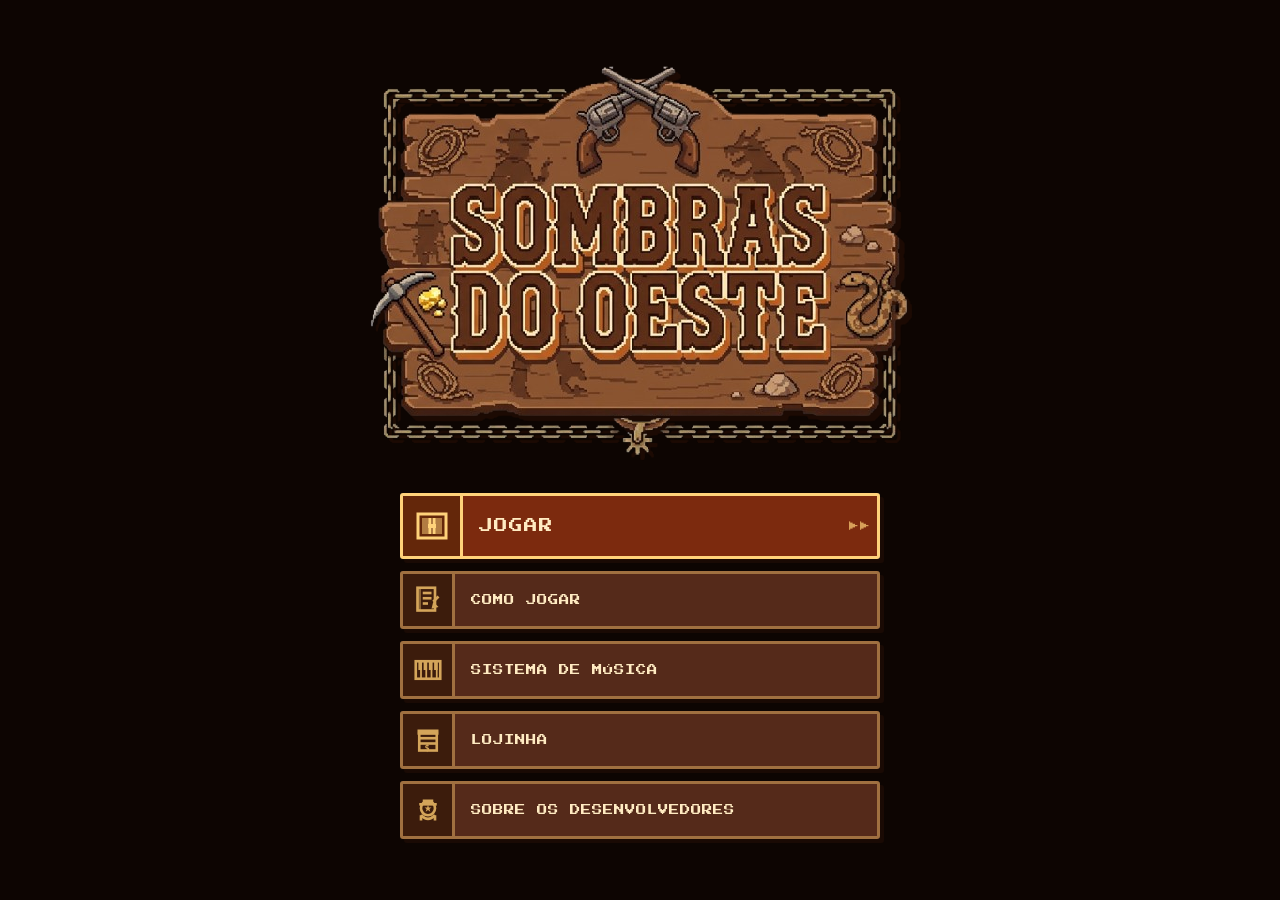
<file: index.html>
<!DOCTYPE html>
<html lang="pt-BR">
<head>
    <meta charset="UTF-8">
    <meta name="viewport" content="width=device-width, initial-scale=1.0">
    <link rel="stylesheet" href="./css/index.css">
    <title>Página Inicial</title>
</head>
<body>
    <div class="video-background">
        <video autoplay loop muted playsinline id="bg-video">
            <source src="./video/tela_inicial.mp4" type="video/mp4">
            Seu navegador não suporta vídeos em HTML5.
        </video>
        <div class="overlay"></div>
    </div>

    <main class="menu-container">
        <img src="./img/logo.png" alt="Sombras do Oeste" class="game-logo">

        <div class="button-group" id="main-menu-buttons">

            <!-- JOGAR (Abre o Modal) -->
            <button id="btnIniciarFluxo" class="btn-western btn-play">
                <span class="btn-icon">
                    <svg viewBox="0 0 16 16" xmlns="http://www.w3.org/2000/svg">
                        <!-- Porta de saloon / portão estilo faroeste -->
                        <rect x="1" y="2" width="14" height="12" fill="none" stroke="currentColor" stroke-width="1.5"/>
                        <rect x="3" y="4" width="4" height="8" fill="currentColor" opacity="0.5"/>
                        <rect x="9" y="4" width="4" height="8" fill="currentColor" opacity="0.5"/>
                        <line x1="7" y1="4" x2="7" y2="12" stroke="currentColor" stroke-width="1.5"/>
                        <line x1="9" y1="4" x2="9" y2="12" stroke="currentColor" stroke-width="1.5"/>
                        <rect x="6" y="7" width="4" height="2" fill="currentColor"/>
                    </svg>
                </span>
                <span class="btn-label">Jogar</span>
                <span class="btn-arrows-right">▶▶</span>
            </button>

            <!-- COMO JOGAR -->
            <a href="./html/sobreJogo.html" class="btn-western btn_como_jogar">
                <span class="btn-icon">
                    <svg viewBox="0 0 16 16" xmlns="http://www.w3.org/2000/svg">
                        <!-- Livro / pergaminho -->
                        <rect x="2" y="1" width="10" height="13" fill="none" stroke="currentColor" stroke-width="1.5"/>
                        <rect x="2" y="1" width="2" height="13" fill="currentColor" opacity="0.5"/>
                        <line x1="5" y1="4" x2="10" y2="4" stroke="currentColor" stroke-width="1.5"/>
                        <line x1="5" y1="7" x2="10" y2="7" stroke="currentColor" stroke-width="1.5"/>
                        <line x1="5" y1="10" x2="8"  y2="10" stroke="currentColor" stroke-width="1.5"/>
                        <!-- lápis/pena no canto -->
                        <line x1="11" y1="9" x2="14" y2="6" stroke="currentColor" stroke-width="1.5"/>
                        <polygon points="11,9 10,13 14,12" fill="currentColor"/>
                    </svg>
                </span>
                <span class="btn-label">Como Jogar</span>
            </a>

            <!-- SISTEMA DE MÚSICA -->
            <a href="./html/musica.html" class="btn-western" id="btn_musica">
                <span class="btn-icon">
                    <svg viewBox="0 0 16 16" xmlns="http://www.w3.org/2000/svg">
                        <!-- Piano / acordeom pixel -->
                        <rect x="1" y="3" width="14" height="10" fill="none" stroke="currentColor" stroke-width="1.5"/>
                        <!-- teclas brancas -->
                        <line x1="4"  y1="3" x2="4"  y2="13" stroke="currentColor" stroke-width="1"/>
                        <line x1="7"  y1="3" x2="7"  y2="13" stroke="currentColor" stroke-width="1"/>
                        <line x1="10" y1="3" x2="10" y2="13" stroke="currentColor" stroke-width="1"/>
                        <line x1="13" y1="3" x2="13" y2="13" stroke="currentColor" stroke-width="1"/>
                        <!-- teclas pretas -->
                        <rect x="2.5" y="3" width="2" height="5" fill="currentColor"/>
                        <rect x="5.5" y="3" width="2" height="5" fill="currentColor"/>
                        <rect x="8.5" y="3" width="2" height="5" fill="currentColor"/>
                        <rect x="11.5" y="3" width="2" height="5" fill="currentColor"/>
                    </svg>
                </span>
                <span class="btn-label">Sistema de Música</span>
            </a>

            <!-- LOJINHA -->
            <a href="./html/loja.html" class="btn-western btn-loja">
                <span class="btn-icon">
                    <svg viewBox="0 0 16 16" xmlns="http://www.w3.org/2000/svg">
                        <!-- Caixote / barril de loja -->
                        <rect x="3" y="4" width="10" height="10" fill="none" stroke="currentColor" stroke-width="1.5"/>
                        <line x1="3" y1="7" x2="13" y2="7" stroke="currentColor" stroke-width="1.5"/>
                        <line x1="3" y1="10" x2="13" y2="10" stroke="currentColor" stroke-width="1.5"/>
                        <!-- tampa -->
                        <rect x="2" y="2" width="12" height="3" fill="currentColor"/>
                        <!-- símbolo $ -->
                        <text x="8" y="14" text-anchor="middle" font-size="5" font-family="monospace" fill="currentColor" font-weight="bold">$</text>
                    </svg>
                </span>
                <span class="btn-label">Lojinha</span>
            </a>

            <!-- SOBRE OS DESENVOLVEDORES -->
            <a href="./html/desenvolvedor.html" class="btn-western btn-desenvolvedor">
                <span class="btn-icon">
                    <svg viewBox="0 0 16 16" xmlns="http://www.w3.org/2000/svg">
                        <!-- Xerife / chapéu de cowboy -->
                        <ellipse cx="8" cy="7" rx="4" ry="4" fill="none" stroke="currentColor" stroke-width="1.5"/>
                        <!-- chapéu -->
                        <rect x="5" y="2" width="6" height="3" fill="currentColor"/>
                        <rect x="3" y="4" width="10" height="1.5" fill="currentColor"/>
                        <!-- estrela de xerife -->
                        <polygon points="8,5 8.5,6.5 10,6.5 8.8,7.4 9.3,9 8,8 6.7,9 7.2,7.4 6,6.5 7.5,6.5" fill="currentColor"/>
                        <!-- base -->
                        <path d="M4 11 Q8 15 12 11" fill="none" stroke="currentColor" stroke-width="1.5"/>
                        <line x1="4" y1="11" x2="4" y2="14" stroke="currentColor" stroke-width="1.5"/>
                        <line x1="12" y1="11" x2="12" y2="14" stroke="currentColor" stroke-width="1.5"/>
                    </svg>
                </span>
                <span class="btn-label">Sobre os Desenvolvedores</span>
            </a>
        </div>

        <!-- MODAL MODO DE JOGO -->
        <div id="modalModo" class="modal-western">
            <div class="modal-content">
                <div id="etapaEscolha">
                    <h2 class="modal-title">Selecione o Modo</h2>
                    <div class="button-group">
                        <button id="btnOpcao1" class="btn-western">
                            <span class="btn-label" style="text-align: center;">1 Jogador</span>
                        </button>
                        <button id="btnOpcao2" class="btn-western">
                            <span class="btn-label" style="text-align: center;">2 Jogadores</span>
                        </button>
                        <button id="btnFecharModal" class="btn-western btn-back">
                            <span class="btn-label" style="text-align: center;">Voltar ao Menu</span>
                        </button>
                    </div>
                </div>

                <div id="etapaConfirmacao" style="display: none;">
                    <h2 class="modal-title" id="textoConfirmacao">Confirmar?</h2>
                    <div class="button-group">
                        <button id="btnConfirmarSim" class="btn-western btn-play">
                            <span class="btn-label" style="text-align: center;">Confirmar</span>
                        </button>
                        <button id="btnConfirmarVoltar" class="btn-western btn-back">
                            <span class="btn-label" style="text-align: center;">Voltar</span>
                        </button>
                    </div>
                </div>
            </div>
        </div>
    </main>

    <script>
        const modalModo = document.getElementById("modalModo");
        const etapaEscolha = document.getElementById("etapaEscolha");
        const etapaConfirmacao = document.getElementById("etapaConfirmacao");
        const textoConfirmacao = document.getElementById("textoConfirmacao");

        let modoSelecionado = "";

        // Abrir Modal ao clicar em Jogar
        document.getElementById("btnIniciarFluxo").addEventListener("click", () => {
            modalModo.classList.add("active");
            irParaEtapaEscolha();
        });

        // Fechar Modal (Voltar ao menu)
        document.getElementById("btnFecharModal").addEventListener("click", () => {
            modalModo.classList.remove("active");
        });

        // Seleção de 1 Jogador
        document.getElementById("btnOpcao1").addEventListener("click", () => {
            modoSelecionado = "1";
            mostrarConfirmacao("Iniciar com 1 Jogador?");
        });

        // Seleção de 2 Jogadores
        document.getElementById("btnOpcao2").addEventListener("click", () => {
            modoSelecionado = "2";
            mostrarConfirmacao("Iniciar com 2 Jogadores?");
        });

        // Voltar da confirmação para a escolha de jogadores
        document.getElementById("btnConfirmarVoltar").addEventListener("click", irParaEtapaEscolha);

        // Confirmar e iniciar o jogo
        document.getElementById("btnConfirmarSim").addEventListener("click", () => {
            localStorage.setItem("modoJogo", modoSelecionado);
            window.location.href = "./html/intro.html"; // Redireciona para a introdução do jogo
        });

        function mostrarConfirmacao(mensagem) {
            etapaEscolha.style.display = "none";
            etapaConfirmacao.style.display = "block";
            textoConfirmacao.textContent = mensagem;
        }

        function irParaEtapaEscolha() {
            etapaConfirmacao.style.display = "none";
            etapaEscolha.style.display = "block";
        }
    </script>
</body>
</html>
</file>
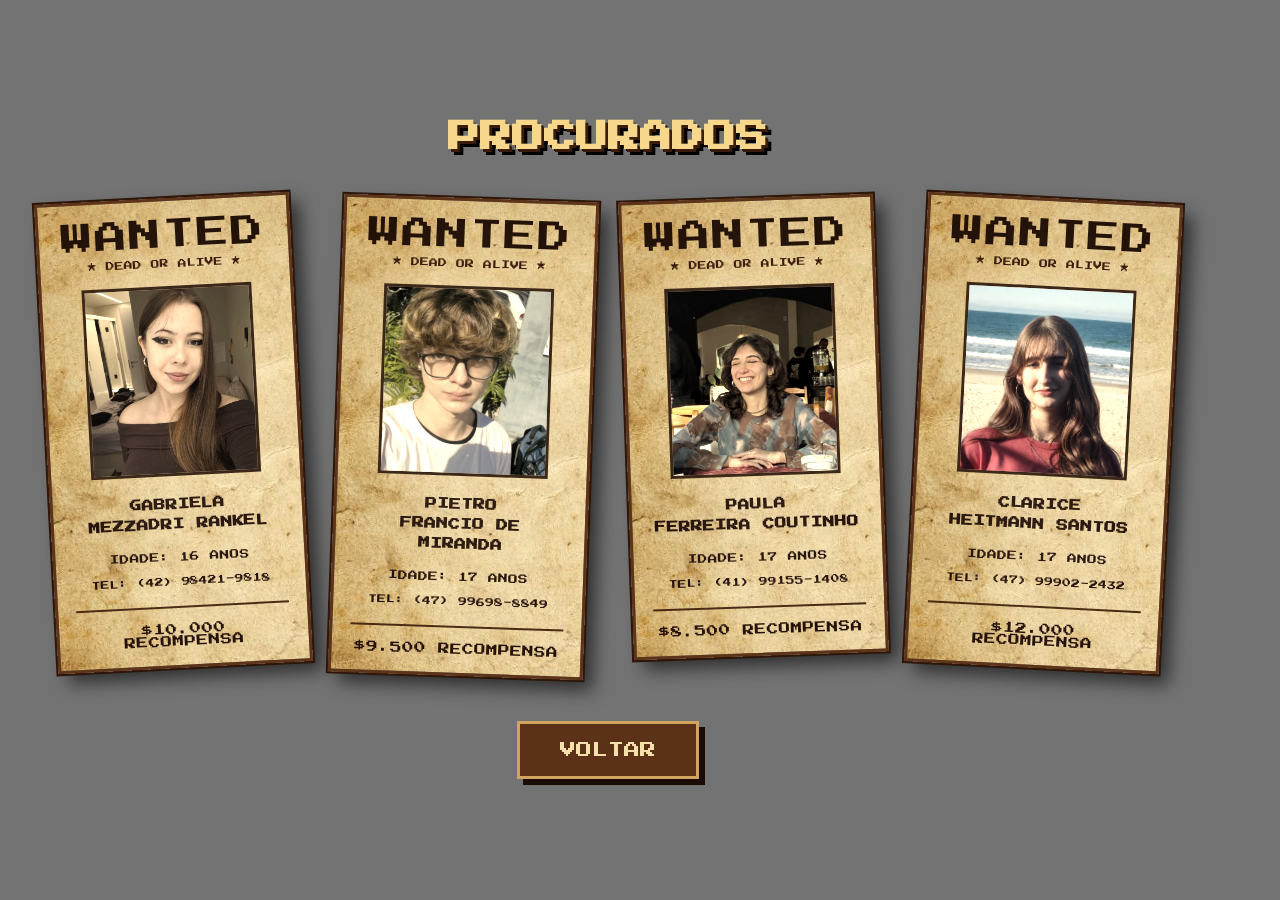
<file: html/desenvolvedor.html>
<!DOCTYPE html>
<html lang="pt-BR">

<head>
    <meta charset="UTF-8">
    <meta name="viewport" content="width=device-width, initial-scale=1.0">
    <title>Desenvolvedores</title>

    <link rel="stylesheet" href="../css/desenvolvedor.css">
</head>

<body>

    <!-- Vídeo de fundo -->
    <div class="video-background">
        <video autoplay muted loop playsinline id="bg-video">
            <source src="../video/tela_inicial.mp4" type="video/mp4">
        </video>
        <div class="overlay"></div>
    </div>

    <main class="container">

        <h1>PROCURADOS</h1>
        <div class="devs">
            <!-- GABRIELA -->
            <div class="dev-card">
                <div class="wanted">
                    WANTED
                </div>
                <div class="alive">
                    ★ DEAD OR ALIVE ★
                </div>
                <img src="../img/gabriela.jpg" alt="Gabriela">
                <h2>GABRIELA<br>MEZZADRI RANKEL</h2>
                <p>IDADE: 16 ANOS</p>
                <span>TEL: (42) 98421-9818</span>
                <div class="reward">
                    $10.000 RECOMPENSA
                </div>

            </div>

            <!-- PIETRO -->
            <div class="dev-card">
                <div class="wanted">
                    WANTED
                </div>
                <div class="alive">
                    ★ DEAD OR ALIVE ★
                </div>
                <img src="../img/pietro.jpeg" alt="Pietro">
                <h2>PIETRO<br>FRANCIO DE MIRANDA</h2>
                <p>IDADE: 17 ANOS</p>
                <span>TEL: (47) 99698-8849</span>
                <div class="reward">
                    $9.500 RECOMPENSA
                </div>
            </div>

            <!-- PAULA -->
            <div class="dev-card">

                <div class="wanted">
                    WANTED
                </div>

                <div class="alive">
                    ★ DEAD OR ALIVE ★
                </div>
                <img src="../img/paula.jpeg" alt="Paula">
                <h2>PAULA<br>FERREIRA COUTINHO</h2>
                <p>IDADE: 17 ANOS</p>
                <span>TEL: (41) 99155-1408</span>
                <div class="reward">
                    $8.500 RECOMPENSA
                </div>

            </div>
            <!-- CLARICE -->
            <div class="dev-card">
                <div class="wanted">
                    WANTED
                </div>
                <div class="alive">
                    ★ DEAD OR ALIVE ★
                </div>
                <img src="../img/clarice.jpeg" alt="Clarice">
                <h2>CLARICE<br>HEITMANN SANTOS</h2>
                <p>IDADE: 17 ANOS</p>
                <span>TEL: (47) 99902-2432</span>
                <div class="reward">
                    $12.000 RECOMPENSA
                </div>

            </div>

        </div>
        <a href="../index.html" class="voltar">
            VOLTAR
        </a>
    </main>
</body>
</html>
</file>
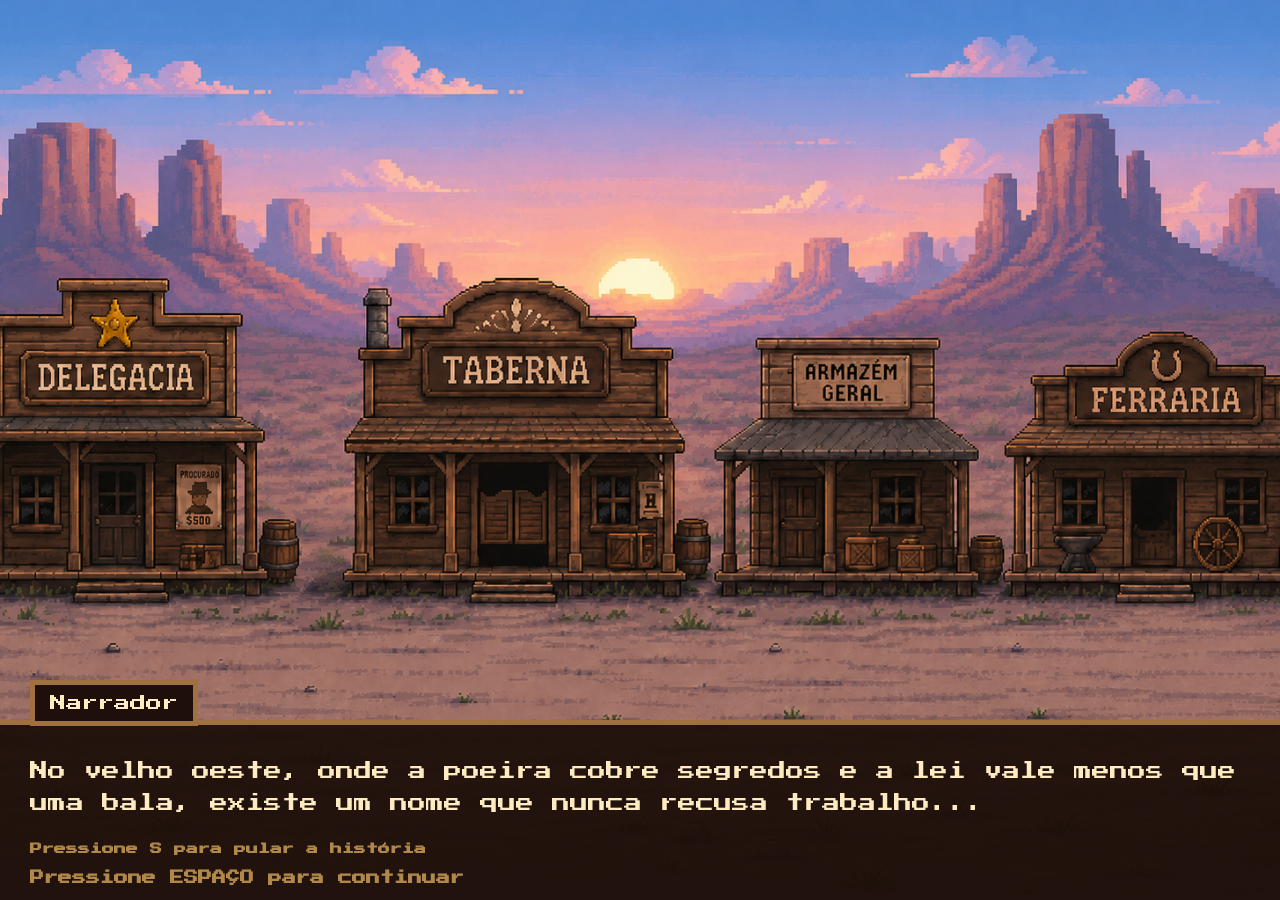
<file: html/intro.html>
<!DOCTYPE html>
<html lang="pt-BR">

<head>
    <meta charset="UTF-8">
    <meta name="viewport" content="width=device-width, initial-scale=1.0">
    <link rel="stylesheet" href="../css/intro.css">
    <script src="../js/intro.js" defer></script>
    <title>Introdução</title>
</head>

<body>
    <audio id="musicaIntro" autoplay loop>
        <source src="../music/intro.mp3" type="audio/mp3">
    </audio>
    <div id="cenario">
<img id="personagem">
        <div id="dialogo">
            <div id="nome-personagem"></div>
            <p id="texto"></p>
            <span class="continuar">
                Pressione ESPAÇO para continuar
            </span>
            <span class="pular">
                Pressione S para pular a história
            </span>
        </div>
    </div>
    <div id="fade"></div>
</body>
</html>
</file>
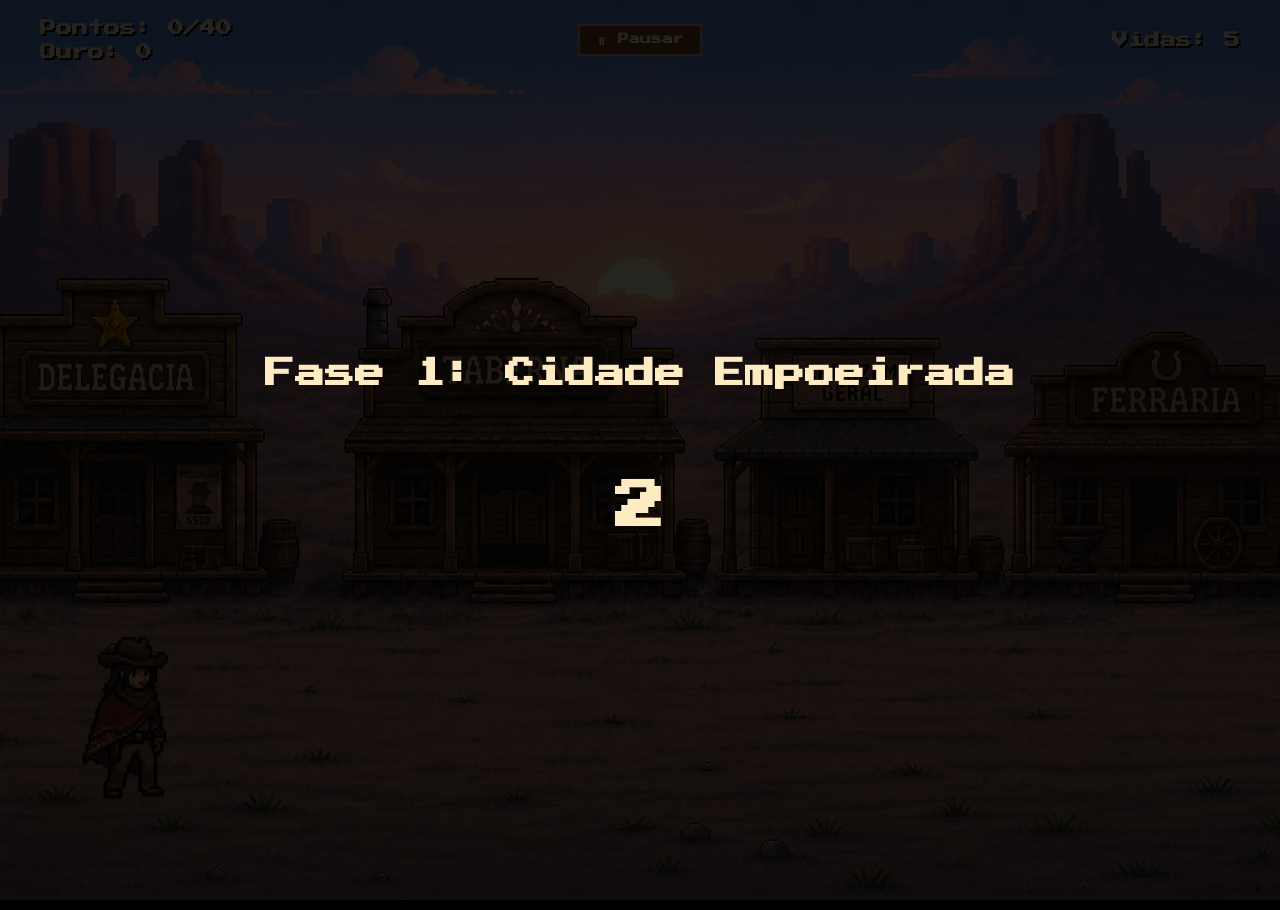
<file: html/jogo.html>
<!DOCTYPE html>
<html lang="pt-BR">

<head>
    <meta charset="UTF-8">
    <meta name="viewport" content="width=device-width, initial-scale=1.0">
    <link rel="stylesheet" href="../css/jogo.css">
    <script src="../js/jogo.js" defer></script>
    <title>Página do jogo</title>
    <link href="https://fonts.googleapis.com/css2?family=Press+Start+2P&display=swap" rel="stylesheet">
</head>

<body>
    <audio id="musicaJogo" loop></audio>

    <div class="game-container">
        <div id="hud">
            <div class="coluna-central">
                <span id="hudPontos">Pontos: 0</span>
                <span id="ouro">Ouro: 0</span>
            </div>
            <button id="btnPause">⏸ Pausar</button>
            <span id="vidas">Vidas: 5 <span class="coracao-vida"></span></span>
        </div>

        <div id="cenario">
            <!-- Jogador 1 (O container que se move + a imagem de gameplay de pixel art) -->
            <div id="protagonistaHTML" style="position: absolute; bottom: 0px; left: 50px; z-index: 10;">
                <!-- Usamos a versão PARADA em pixel art, não a "Normal" que é o busto de diálogo -->
                <img id="protagonista" src="../img/morganaParada.png" alt="Protagonista 1"
                    style="width: 100px; height: auto;">
            </div>

            <!-- Jogador 2 -->
            <div id="protagonista2HTML" class="oculto"
                style="position: absolute; bottom: 0px; left: 220px; z-index: 10;">
                <img id="protagonista2" src="../img/morganaParada.png" alt="Protagonista 2"
                    style="width: 100px; height: auto;">
            </div>
        </div>

        <!-- TELA DE FIM DE JOGO -->
        <div id="tela-fim-jogo" class="oculto">
            <div class="conteudo-fim">
                <!-- Substitua 'caminho/para/sua/imagem_fim.png' pelo caminho real da sua imagem escrito FIM -->
                <img src="../img/fim.png" id="imagem-fim" alt="FIM">

                <div class="botoes-fim">
                    <button id="btn-reiniciar" onclick="reiniciarPartida()">REINICIAR</button>
                    <button id="btn-menu" onclick="voltarAoMenu()">MENU PRINCIPAL</button>
                </div>
            </div>
        </div>

        <div id="texto"></div>
        <div id="fade"></div>
    </div>

    <!-- Menu de Game Over -->
    <div id="gameOverMenu" class="oculto">
        <div class="painelGameOver">
            <h1>GAME OVER</h1>

            <p class="textoGameOver">
                O espírito da Morgana ainda resiste...
                <br><br>
                Deseja continuar a aventura?
            </p>

            <button id="recusar">
                Reiniciar Jornada
            </button>
        </div>
    </div>

    <!-- Tela de Pause -->
    <div id="pauseTela" class="oculto">
        <div id="painelPause">
            <h1>Jogo Pausado</h1><br><br><br>
            <a href="./loja.html" id="btn">Loja</a><br><br>
            <a href="../index.html" id="btn">Página Principal</a><br><br>
        </div>
    </div>
</body>

</html>
</file>
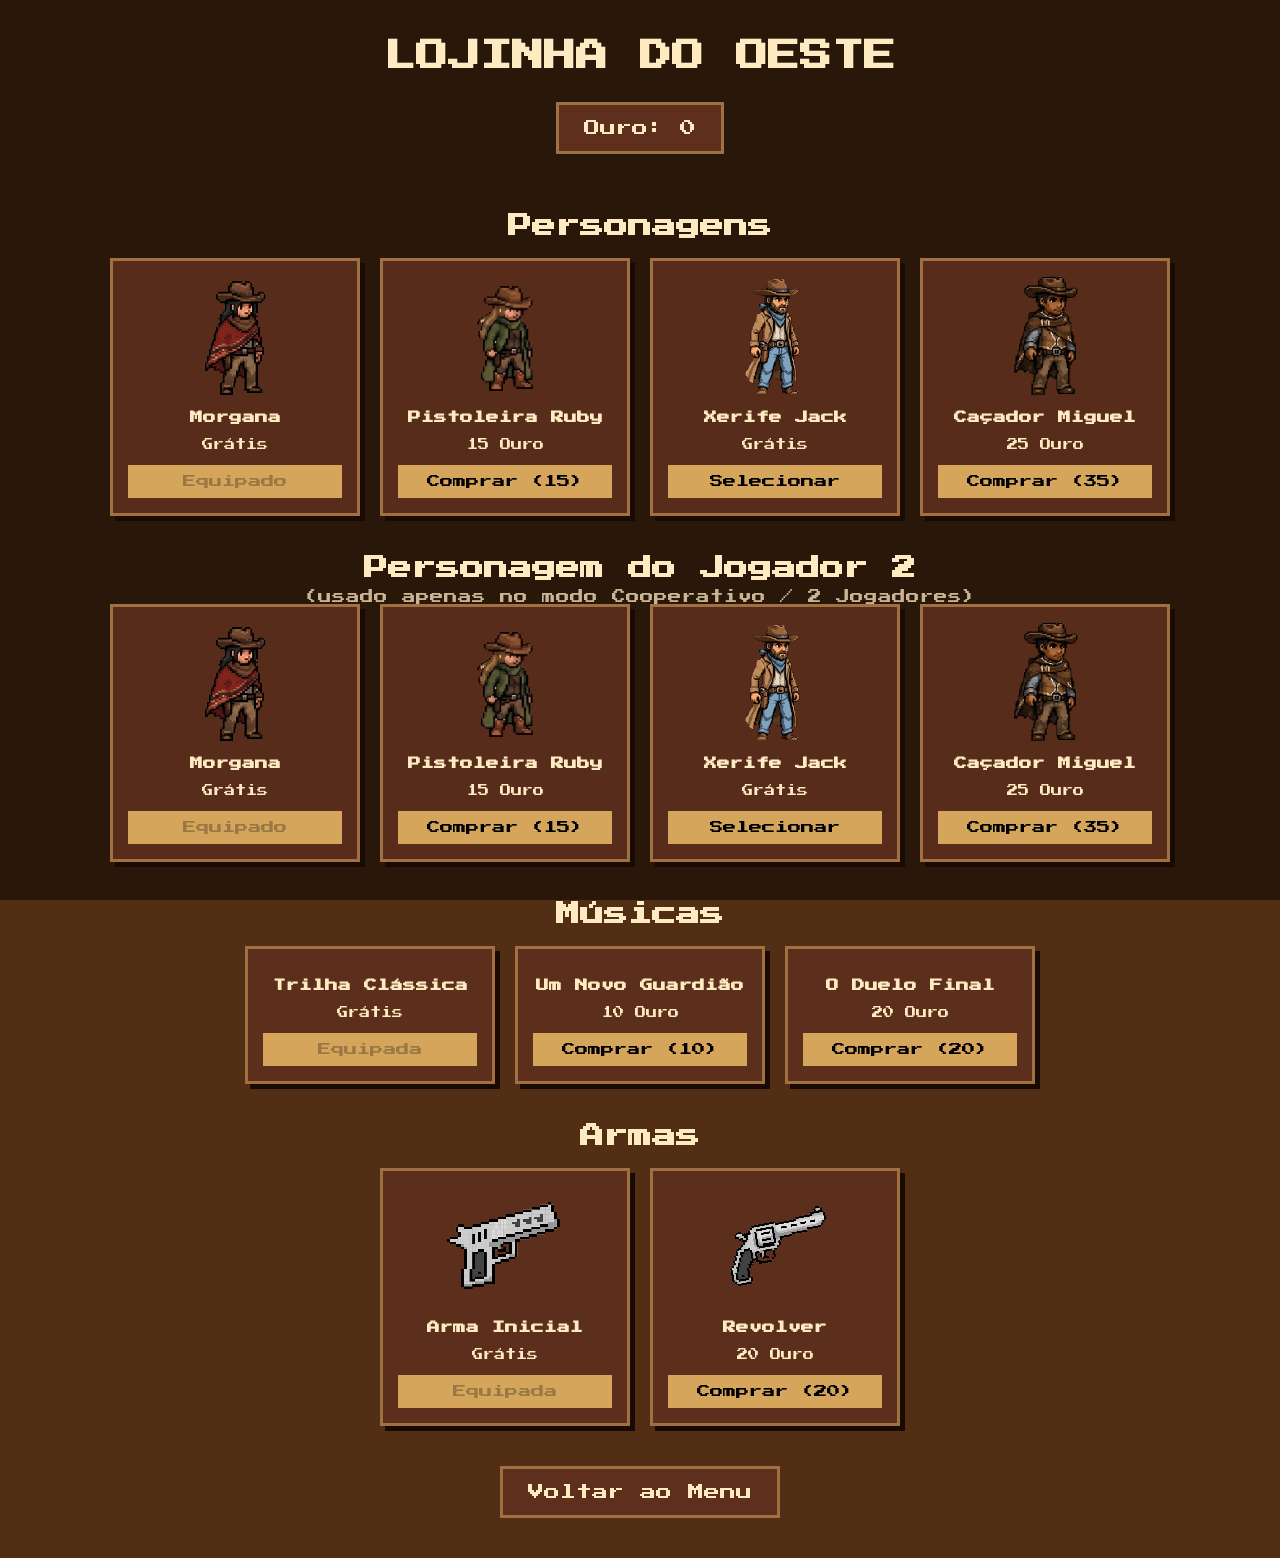
<file: html/loja.html>
<!DOCTYPE html>
<html lang="pt-BR">

<head>
    <meta charset="UTF-8">
    <meta name="viewport" content="width=device-width, initial-scale=1.0">
    <script src="../js/loja.js" defer></script>
    <title>Lojinha do Oeste</title>

    <link rel="stylesheet" href="../css/loja.css">
</head>

<body>

    <div class="video-background">
        <video autoplay loop muted playsinline id="bg-video">
            <source src="../video/tela_inicial.mp4" type="video/mp4">
        </video>
        <div class="overlay"></div>
    </div>

    <main class="loja-container">

        <h1>LOJINHA DO OESTE</h1>

        <div id="ouroLoja" class="ouro-display">
            Ouro: 0
        </div>

        <h2>Personagens</h2>

        <div class="cards">

            <!-- Morgana -->
            <div class="card">
                <img src="../img/morganaParada.png" alt="Morgana">
                <h3>Morgana</h3>
                <p>Grátis</p>
                <button id="btn-morgana">
                    Equipado
                </button>
            </div>

            <!-- Ruby -->
            <div class="card">
                <img src="../img/rubyParada.png" alt="Ruby">
                <h3>Pistoleira Ruby</h3>
                <p>15 Ouro</p>
                <button id="btn-ruby">
                    Comprar
                </button>
            </div>

            <!-- Jack -->
            <div class="card">
                <img src="../img/jackParada.png" alt="Jack">
                <h3>Xerife Jack</h3>
                <p>Grátis</p>
                <button id="btn-jack">
                    Selecionar
                </button>
            </div>

            <!-- Miguel -->
            <div class="card">
                <img src="../img/miguelParada.png" alt="miguel">
                <h3>Caçador Miguel</h3>
                <p>25 Ouro</p>
                <button id="btn-miguel">
                    Comprar
                </button>
            </div>
        </div>

        <!-- ==========================================
             PERSONAGEM DO JOGADOR 2 
             ========================================== -->
        <h2>Personagem do Jogador 2</h2>
        <p style="opacity:.75; font-size:.85rem; margin-top:-10px;">
            (usado apenas no modo Cooperativo / 2 Jogadores)
        </p>

        <div class="cards">

            <!-- Morgana (Jogador 2) -->
            <div class="card">
                <img src="../img/morganaParada.png" alt="Morgana">
                <h3>Morgana</h3>
                <p>Grátis</p>
                <button id="btn-morgana-p2">
                    Equipado
                </button>
            </div>

            <!-- Ruby (Jogador 2) -->
            <div class="card">
                <img src="../img/rubyParada.png" alt="Ruby">
                <h3>Pistoleira Ruby</h3>
                <p>15 Ouro</p>
                <button id="btn-ruby-p2">
                    Comprar
                </button>
            </div>

            <!-- Jack (Jogador 2) -->
            <div class="card">
                <img src="../img/jackParada.png" alt="Jack">
                <h3>Xerife Jack</h3>
                <p>Grátis</p>
                <button id="btn-jack-p2">
                    Selecionar
                </button>
            </div>

            <!-- Miguel (Jogador 2) -->
            <div class="card">
                <img src="../img/miguelParada.png" alt="miguel">
                <h3>Caçador Miguel</h3>
                <p>25 Ouro</p>
                <button id="btn-miguel-p2">
                    Comprar
                </button>
            </div>
        </div>

        <h2>Músicas</h2>

        <div class="cards">

            <!-- Música 1 -->
            <div class="card">
                <h3>Trilha Clássica</h3>
                <p>Grátis</p>
                <button id="btn-musica1">
                    Equipada
                </button>
            </div>

            <!-- Música 2 -->
            <div class="card">
                <h3>Um Novo Guardião</h3>
                <p>10 Ouro</p>
                <button id="btn-musica2">
                    Comprar
                </button>
            </div>

            <!-- Música 3 -->
            <div class="card">
                <h3>O Duelo Final</h3>
                <p>20 Ouro</p>
                <button id="btn-musica3">
                    Comprar
                </button>
            </div>

        </div>

        <h2>Armas</h2>
        <div class="cards">
            <div class="card">
                <img src="../img/armaInicial.png" alt="ArmaInicial">
                <h3>Arma Inicial</h3>
                <p>Grátis</p>
                <button id="btn-armaInicial">Equipada</button>
            </div>
            <div class="card">
                <img src="../img/revolver.png" alt="Revolver">
                <h3>Revolver</h3>
                <p>20 Ouro</p>
                <button id="btn-revolver">Comprar</button>
            </div>
           
        </div>

        <a href="../index.html" class="voltar">
            Voltar ao Menu
        </a>

    </main>

</body>

</html>
</file>
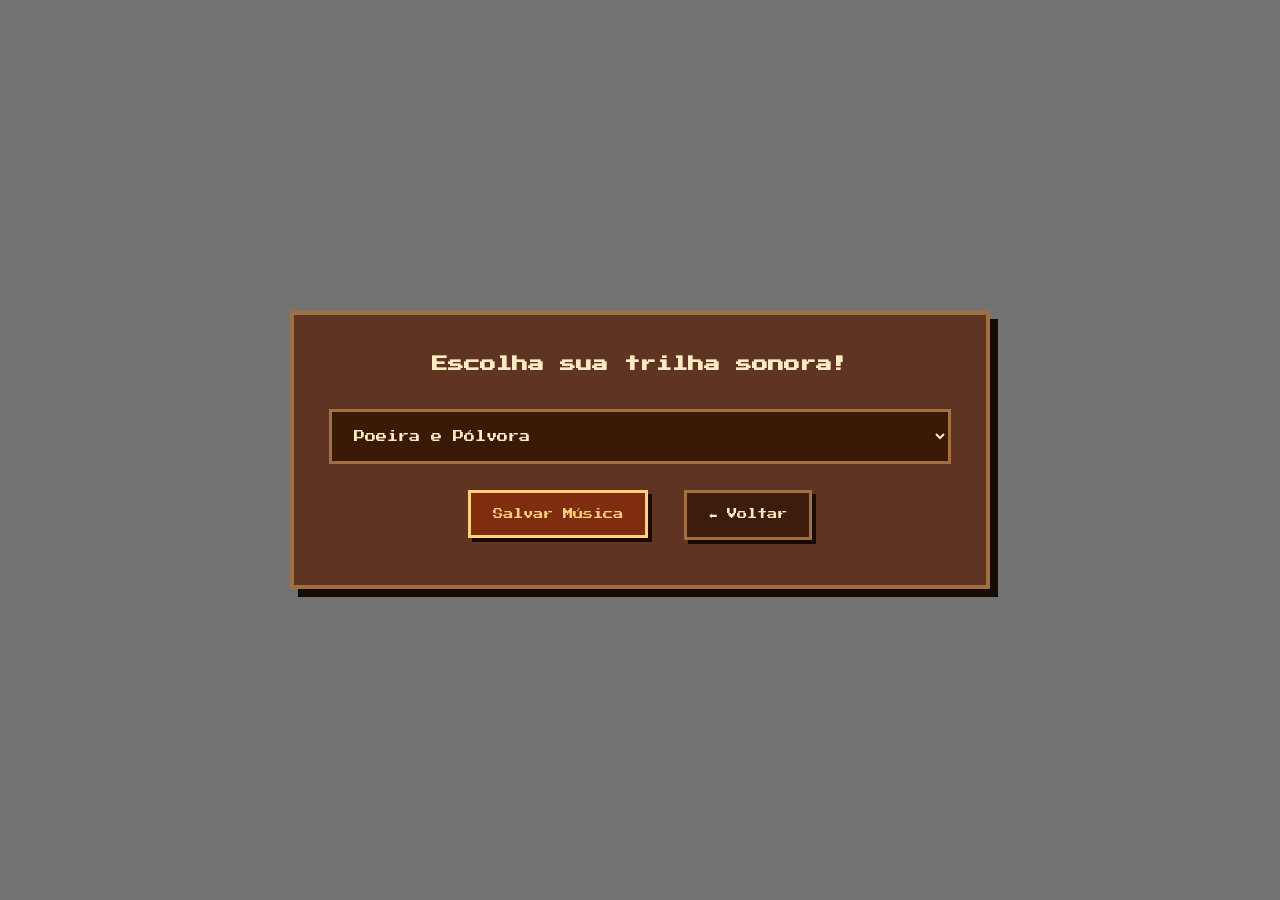
<file: html/musica.html>
<!DOCTYPE html>
<html lang="pt-BR">
<head>
    <meta charset="UTF-8">
    <meta name="viewport" content="width=device-width, initial-scale=1.0">
    <script src="../js/musica.js"defer></script>
    <link rel="stylesheet" href="../css/musica.css">
    <title>PERSONALIZAR</title>
</head>
<body>
    
    <!-- Vídeo de fundo -->
    <div class="video-background">
        <video autoplay muted loop playsinline id="bg-video">
            <source src="../video/tela_inicial.mp4" type="video/mp4">
        </video>
        <div class="overlay"></div>
    </div>

   <div class="conteiner">
    <h1>Escolha sua trilha sonora!</h1>

    <select id="musica">
        <option value="../music/musica_fundo1.mp3">Poeira e Pólvora</option>
        <option value="../music/musica_fundo2.mp3">Vozes ao Vento</option>
        <option value="../music/musica_fundo3.mp3">Terra Sem Lei</option>
        <option value="../music/musica_fundo4.mp3">Horizonte de Areia</option>
        <option value="../music/musica_fundo5.mp3">Presságio</option>
    </select>

    <br><br>

    <button id="salvar">Salvar Música</button>
    <button class="btn-voltar" onclick="voltar()">⬅ Voltar</button>
</div>
</body>
</html>
</file>
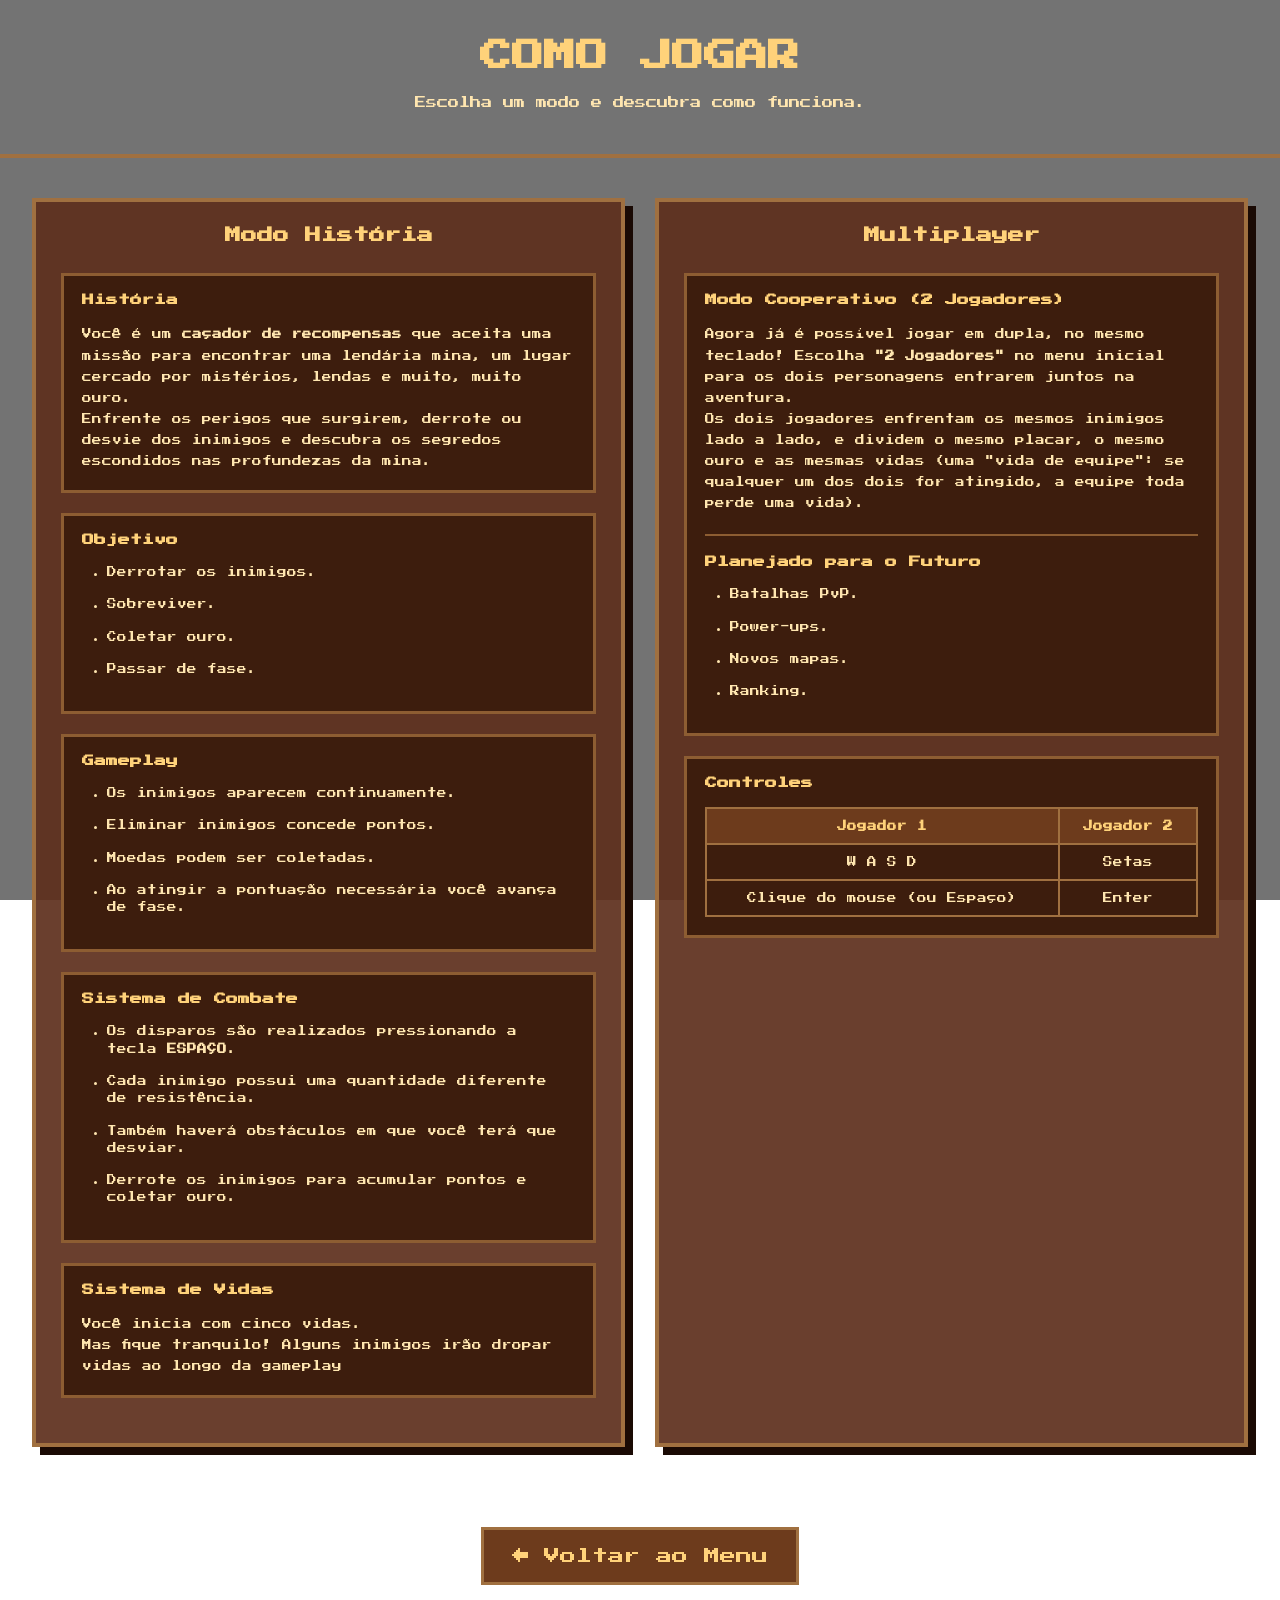
<file: html/sobreJogo.html>
<!DOCTYPE html>
<html lang="pt-BR">

<head>
    <meta charset="UTF-8">
    <meta name="viewport" content="width=device-width, initial-scale=1.0">
    <link rel="stylesheet" href="../css/sobreJogo.css">
    <title>Como Jogar</title>
</head>

<body>

    <div class="video-background">
        <video autoplay loop muted playsinline id="bg-video">
            <source src="../video/tela_inicial.mp4" type="video/mp4">
        </video>
        <div class="overlay"></div>
    </div>
    <header>
        <h1>COMO JOGAR</h1>
        <p>Escolha um modo e descubra como funciona.</p>
    </header>

    <main class="container">

        <section class="modo">
            <h2> Modo História</h2>

            <div class="card">
                <h3> História</h3>
                <p>Você é um <strong>caçador de recompensas</strong> que aceita uma missão para encontrar uma lendária
                    mina, um lugar cercado por mistérios, lendas e
                    muito, muito ouro.</p>

                <p>Enfrente os perigos que surgirem, derrote ou desvie dos inimigos e descubra os segredos escondidos nas profundezas
                    da mina.</p>
            </div>

            <div class="card">
                <h3> Objetivo</h3>
                <ul>
                    <li>Derrotar os inimigos.</li>
                    <li>Sobreviver.</li>
                    <li>Coletar ouro.</li>
                    <li>Passar de fase.</li>
                </ul>
            </div>

            <div class="card">
                <h3>Gameplay</h3>
                <ul>
                    <li>Os inimigos aparecem continuamente.</li>
                    <li>Eliminar inimigos concede pontos.</li>
                    <li>Moedas podem ser coletadas.</li>
                    <li>Ao atingir a pontuação necessária você avança de fase.</li>
                </ul>
            </div>

            <div class="card">
                <h3>Sistema de Combate</h3>
                <ul>
                    <li>Os disparos são realizados pressionando a tecla <strong>ESPAÇO</strong>.</li>
                    <li>Cada inimigo possui uma quantidade diferente de resistência.</li>
                    <li>Também haverá obstáculos em que você terá que desviar.</li>
                    <li>Derrote os inimigos para acumular pontos e coletar ouro.</li>
                </ul>
            </div>
            
            <div class="card">
                <h3> Sistema de Vidas</h3>
                <p>Você inicia com cinco vidas.</p>
                <p>Mas fique tranquilo! Alguns inimigos irão dropar vidas ao longo da gameplay</p>
            </div>
        </section>

        <section class="modo">
            <h2> Multiplayer</h2>

            <div class="card">
                <h3> Modo Cooperativo (2 Jogadores)</h3>
                <p>Agora já é possível jogar em dupla, no mesmo teclado! Escolha
                    <strong>"2 Jogadores"</strong> no menu inicial para os dois
                    personagens entrarem juntos na aventura.</p>

                <p>Os dois jogadores enfrentam os mesmos inimigos lado a lado,
                    e dividem o mesmo placar, o mesmo ouro e as mesmas vidas
                    (uma "vida de equipe": se qualquer um dos dois for
                    atingido, a equipe toda perde uma vida).</p>

                <hr>

                <h3>Planejado para o Futuro</h3>
                <ul>
                    <li>Batalhas PvP.</li>
                    <li>Power-ups.</li>
                    <li>Novos mapas.</li>
                    <li>Ranking.</li>
                </ul>
            </div>

            <div class="card">
                <h3> Controles</h3>
                <table>
                    <tr>
                        <th>Jogador 1</th>
                        <th>Jogador 2</th>
                    </tr>
                    <tr>
                        <td>W A S D</td>
                        <td>Setas</td>
                    </tr>
                    <tr>
                        <td>Clique do mouse (ou Espaço)</td>
                        <td>Enter</td>
                    </tr>
                </table>
            </div>
        </section>

    </main>

    <footer>
        <a href="../index.html" class="voltar">← Voltar ao Menu</a>
    </footer>

</body>

</html>
</file>
<file: css/index.css>
@import url('https://fonts.googleapis.com/css2?family=Press+Start+2P&display=swap');
 
* {
    margin: 0;
    padding: 0;
    box-sizing: border-box;
}
 
body {
    font-family: 'Press Start 2P', cursive;
    height: 100vh;
    overflow: hidden;
    background-color: #000;
}
 
/* --- VÍDEO DE FUNDO --- */
.video-background {
    position: absolute;
    top: 0; left: 0;
    width: 100%; height: 100%;
    z-index: -1;
}
 
#bg-video {
    width: 100%; height: 100%;
    object-fit: cover;
    filter: sepia(0.3) contrast(1.1) brightness(0.8);
}
 
.overlay {
    position: absolute;
    top: 0; left: 0;
    width: 100%; height: 100%;
    background: rgba(43, 19, 7, 0.3);
}
 
/* --- CONTAINER DO MENU --- */
.menu-container {
    position: relative;
    width: 100%; height: 100%;
    display: flex;
    flex-direction: column;
    justify-content: center;
    align-items: center;
    z-index: 1;
}
 
/* --- LOGO --- */
.game-logo {
    width: 100%;
    max-width: 550px;
    height: auto;
    margin-bottom: 2rem;
    image-rendering: pixelated;
    filter: drop-shadow(5px 5px 0px rgba(36, 13, 4, 0.7));
}
 
/* --- GRUPO DE BOTÕES --- */
.button-group {
    display: flex;
    flex-direction: column;
    gap: 12px;
    width: 100%;
    max-width: 480px;
}
 
/* --- BOTÃO BASE --- */
.btn-western {
    font-family: 'Press Start 2P', cursive;
    display: flex;
    align-items: center;
    gap: 0;
    background-color: rgba(94, 47, 29, 0.9);
    color: #ffebc2;
    border: 3px solid #a07040;
    padding: 0;
    font-size: 0.65rem;
    text-transform: uppercase;
    cursor: pointer;
    transition: all 0.15s ease-in-out;
    box-shadow: 4px 4px 0px #1a0a04;
    letter-spacing: 1px;
    overflow: hidden;
    border-radius: 3px;
}
 
/* --- ÍCONE À ESQUERDA --- */
.btn-icon {
    display: flex;
    align-items: center;
    justify-content: center;
    width: 52px;
    min-width: 52px;
    height: 52px;
    background-color: rgba(60, 28, 12, 0.95);
    border-right: 3px solid #a07040;
    color: #d4a55a;
    flex-shrink: 0;
}
 
.btn-icon svg {
    width: 28px;
    height: 28px;
    color: #d4a55a;
}
 
/* --- LABEL DO BOTÃO --- */
.btn-label {
    flex: 1;
    padding: 0 16px;
    text-align: left;
}
 
/* --- BOTÃO DE JOGAR (destaque) --- */
.btn-play {
    border-color: #ffd27a;
    color: #ffd27a;
    background-color: rgba(130, 45, 15, 0.95);
    font-size: 0.85rem;
    box-shadow: 4px 4px 0px #1a0a04;
}
 
.btn-play .btn-icon {
    width: 60px;
    min-width: 60px;
    height: 60px;
    background-color: rgba(100, 40, 10, 0.95);
    border-right-color: #ffd27a;
    color: #ffd27a;
}
 
.btn-play .btn-icon svg {
    width: 32px;
    height: 32px;
    color: #ffd27a;
}
 
/* Setas decorativas do botão Jogar */
.btn-arrows-left,
.btn-arrows-right {
    font-size: 0.6rem;
    opacity: 0.7;
    padding: 0 6px;
    color: #ffd27a;
}
 
/* --- HOVER --- */
.btn-western:hover {
    background-color: rgba(200, 160, 80, 0.95);
    color: #3a1a06;
    border-color: #3a1a06;
    transform: translate(-2px, -2px);
    box-shadow: 6px 6px 0px #1a0a04;
}
 
.btn-western:hover .btn-icon {
    background-color: rgba(160, 120, 50, 0.95);
    border-right-color: #3a1a06;
    color: #3a1a06;
}
 
.btn-western:hover .btn-icon svg {
    color: #3a1a06;
}
 
.btn-western:hover .btn-arrows-left,
.btn-western:hover .btn-arrows-right {
    color: #3a1a06;
}
 
/* --- CLIQUE --- */
.btn-western:active {
    transform: translate(3px, 3px);
    box-shadow: 1px 1px 0px #1a0a04;
}

.btn-western,
.btn-western:visited,
.btn-western:hover {
    text-decoration: none;
    color: #ffebc2;
}

/* --- JANELA MODAL (ESCOLHA DE JOGADORES) --- */
.modal-western {
    position: fixed;
    top: 0; left: 0;
    width: 100%; height: 100%;
    background: rgba(0, 0, 0, 0.85);
    z-index: 10;
    display: flex;
    justify-content: center;
    align-items: center;
    opacity: 0;
    pointer-events: none;
    transition: opacity 0.2s ease-in-out;
}

.modal-western.active {
    opacity: 1;
    pointer-events: auto;
}

.modal-content {
    background-color: rgba(43, 19, 7, 0.95);
    border: 4px solid #a07040;
    box-shadow: 0px 0px 20px rgba(0,0,0,0.8), 8px 8px 0px #1a0a04;
    padding: 2.5rem;
    width: 100%;
    max-width: 440px;
    text-align: center;
    border-radius: 4px;
}

.modal-title {
    color: #ffd27a;
    font-size: 0.9rem;
    margin-bottom: 2rem;
    text-transform: uppercase;
    line-height: 1.5;
    letter-spacing: 1px;
    text-shadow: 2px 2px 0px #1a0a04;
}

/* Ajuste fino para os botões do modal centralizarem o texto */
.modal-content .btn-western {
    padding: 14px 0;
    justify-content: center;
}

/* Botão de voltar com cor diferenciada (cinza/marrom escuro) */
.btn-back {
    background-color: rgba(40, 35, 30, 0.9);
    border-color: #706555;
    color: #d5c8b5;
}

.btn-back:hover {
    background-color: #706555;
    color: #201a15;
    border-color: #201a15;
}
</file>
<file: css/desenvolvedor.css>
@import url('https://fonts.googleapis.com/css2?family=Press+Start+2P&display=swap');

*{
    margin:0;
    padding:0;
    box-sizing:border-box;
}

body{
    font-family:'Press Start 2P', cursive;
    overflow:hidden;
    color:#2b180d;
}

/*==================================
        VÍDEO DE FUNDO
==================================*/

.video-background{
    position:fixed;
    inset:0;
    z-index:-2;
}

#bg-video{
    width:100%;
    height:100%;
    object-fit:cover;
}

.overlay{
    position:absolute;
    inset:0;
    background:rgba(0,0,0,.55);
}

/*==================================
        CONTAINER
==================================*/

.container{
    width:95%;
    min-height:100vh;
    display:flex;
    flex-direction:column;
    align-items:center;
    justify-content:center;
    padding:40px;
}

h1{
    color:#f7d78b;
    font-size:2rem;
    margin-bottom:45px;

    text-shadow:
        3px 3px #3a1c0b,
        6px 6px #000;
}

/*==================================
        CARTAZES
==================================*/

.devs{

    display:flex;
    justify-content:center;
    align-items:flex-start;
    flex-wrap:wrap;
    gap:35px;

}

.dev-card{

    width:255px;
    background-image: url(../img/papel_velho.jpg);
    border:3px solid #5d3418;
    box-shadow:
        0 0 0 2px #2d170a,
        10px 10px 18px rgba(0,0,0,.6);

    padding:18px;
    text-align:center;
    position:relative;
    transition:.25s;

}

.dev-card:nth-child(1){
    transform:rotate(-3deg);
}

.dev-card:nth-child(2){
    transform:rotate(2deg);
}

.dev-card:nth-child(3){
    transform:rotate(-2deg);
}

.dev-card:nth-child(4){
    transform:rotate(3deg);
}

.dev-card:hover{

    transform:
    translateY(-10px)
    rotate(0deg)
    scale(1.03);

}

/* efeito de papel */

.dev-card::before{

    content:"";

    position:absolute;

    inset:0;

    background:
    radial-gradient(rgba(255,255,255,.18),transparent 70%);

    opacity:.45;

    pointer-events:none;

}

/*==================================
        WANTED
==================================*/

.wanted{
    font-size:2rem;
    color:#231208;
    margin-bottom:8px;
    letter-spacing:2px;
}

.alive{
    font-size:.55rem;
    color:#3a1b0a;
    margin-bottom:18px;
}

/*==================================
        FOTO
==================================*/

.dev-card img{
    width:170px;
    height:190px;
    object-fit:cover;
    border:3px solid #382012;
    margin-bottom:18px;
    filter:
sepia(.45)
brightness(1.18)
contrast(1.05);
}

/*==================================
        TEXTO
==================================*/

.dev-card h2{
    font-size:.73rem;
    line-height:20px;
    color:#241108;
    margin-bottom:18px;
}

.dev-card p{
    font-size:.60rem;
    margin-bottom:15px;
    color:#241108;
}

.dev-card span{
    display:block;
    font-size:.55rem;
    color:#241108;
}

/*==================================
        RECOMPENSA
==================================*/
.reward{
    margin-top:20px;
    border-top:2px solid #4a2a13; /* REMOVA ESTA LINHA */
    padding-top:15px;
    font-size:.72rem;
    color:#241108;
}
/*==================================
        BOTÃO
==================================*/

.voltar{
    margin-top:45px;
    text-decoration:none;
    background:#5b3117;
    color:#f5dfaa;
    padding:18px 40px;
    border:3px solid #d2a35e;
    transition:.2s;
    box-shadow:6px 6px #1a0b04;

}

.voltar:hover{
    background:#d2a35e;
    color:#35180b;
    transform:translateY(-3px);
}
/*==================================
        RESPONSIVO
==================================*/
@media(max-width:1200px){
    body{
        overflow:auto;
    }
    .container{
        padding:50px 20px;
    }
}
@media(max-width:700px){
    h1{
        font-size:1.2rem;
        text-align:center;
    }
    .dev-card{
        width:280px;
    }
}
</file>
<file: css/intro.css>
@import url('https://fonts.googleapis.com/css2?family=Press+Start+2P&display=swap');

*{
    margin:0;
    padding:0;
    box-sizing:border-box;
}

body{
    overflow:hidden;
    font-family:'Press Start 2P', cursive;
}

#cenario{
    width:100vw;
    height:100vh;

    background-image:url('../img/cenario1.png');
    background-size:cover;
    background-position:center;

    position:relative;
}

/* AQUI È AQUeLA MENSAGEM DE PULAR A HISTORIA */

.pular{
    position: absolute;

    bottom: 45px; 
    right: 30px;

    font-size: 12px;
    color: #b0894a;
    font-weight: bold;

    animation: piscar 1.2s infinite;
}

/* Personagem */
#personagem{
    position:absolute;

    bottom:120px;
    left:50px;

    width:300px;

    image-rendering: pixelated;
}

/* Caixa de diálogo */
#dialogo{
    position:absolute;

    bottom:0;
    left:0;

    width:100%;
    min-height:180px;

    background:rgba(30,15,10,.95);

    border-top:5px solid #a07040;

    color:#ffebc2;

    padding:30px;
}

#texto{
    font-size:18px;
    line-height:1.8;
}

.continuar{
    display:block;

    margin-top:25px;

    color:#d4a55a;

    font-size:12px;
}

/* Tela preta */
#fade{
    position:fixed;

    top:0;
    left:0;

    width:100%;
    height:100%;

    background:black;

    opacity:0;

    pointer-events:none;

    transition:opacity 1s;
}

/* Nome do Personagem */
#nome-personagem {
    position: absolute; 
    

    top: -45px; 
    left: 30px; 

    background: rgba(30,15,10, 1); 
    border: 5px solid #a07040;
    color: #ffebc2;

    padding: 10px 15px;
    font-size: 16px;
}

/* Botão de espaço*/
.continuar {
    position: absolute;
    bottom: 15px; 
    font-size: 14px; 
    color: #b0894a; 
    font-weight: bold;
    
    animation: piscar 1.2s infinite; 
}

/* Criando a animação de piscar */
@keyframes piscar {
    0%, 100% { opacity: 1; }
    50% { opacity: 0.2; }
}
</file>
<file: css/jogo.css>
/* ==========================================
   ÁREA DO JOGO
   ========================================== */
#cenario {
    width: 100%;
    height: 100vh;
    background-image: url('../img/cenario1.png');
    background-size: cover;
    background-position: center;
    position: relative;
    overflow: hidden;
    cursor: crosshair;
}

/* ==========================================
   PAINEL DE INFORMAÇÕES (HUD)
   ========================================== */
#hud {
    position: absolute;
    top: 20px;
    left: 40px;
    right: 40px;

    display: grid;
    grid-template-columns: 1fr auto 1fr;
    align-items: center;

    font-family: 'Press Start 2P', monospace;
    font-size: 16px;
    font-weight: bold;
    color: #ffebc2;
    text-shadow: 2px 2px 0px #000;

    z-index: 10;
    pointer-events: none;
}

/* Caixa do canto esquerdo: empilha Pontos e Ouro alinhados à esquerda */
.coluna-central {
    display: flex;
    flex-direction: column;
    align-items: flex-start;
    gap: 8px;
    justify-self: start;
}

#vidas {
    text-align: right;
    justify-self: end;
}

#hud span:first-child {
    text-align: left;
}

#hud span:last-child {
    text-align: right;
}

/* ==========================================
   BOTAO DE PAUSAR
   ========================================== */
#btnPause {
    pointer-events: auto;
    justify-self: center;
    font-family: 'Press Start 2P', monospace;
    font-size: 11px;
    background: #6b3d18;
    color: #fff3c2;
    border: 2px solid #d6a75f;
    padding: 8px 16px;
    cursor: pointer;
    font-weight: bold;
}

#btnPause:hover,
#btn:hover {
    background: #8a542b;
    transform: translateY(-2px);
}

#btnPause:active,
#btn:active {
    transform: translateY(0);
}

/* ==========================================
   TELA DE PAUSE
   ========================================== */
#painelPause #btn,
#painelPause #btnPause {
    text-decoration: none;
    padding: 16px;
    width: 400px;
    margin-top: 10px;
    background: #6c3f1f;
    color: #ffe9a8;
    border: 4px solid #3a200f;
    outline: 3px solid #b57b44;
    font-family: "Press Start 2P", monospace;
    font-size: 14px;
    cursor: pointer;
    transition: .1s;
    image-rendering: pixelated;
}

#pauseTela {
    position: fixed;
    inset: 0;
    display: flex;
    justify-content: center;
    align-items: center;
    background: rgba(20, 10, 5, .85);
    z-index: 9999;
}

#painelPause {
    width: 600px;
    padding: 35px;
    background: #9d6a3b;
    border: 6px solid #3e2412;
    outline: 6px solid #c08a54;
    box-shadow: 8px 8px 0 #2b1709, inset 0 0 0 4px #6d4422;
    image-rendering: pixelated;
    text-align: center;
    font-family: 'Press Start 2P', monospace;
    color: #fff3c2;
    font-weight: bold;
    align-items: center;
    display: flex;
    gap: 5px;
    flex-direction: column;
}


/* Container do Jogador 1 */
#protagonistaHTML {
    position: absolute;
    width: 150px;
    /* Tamanho padrão de gameplay */
    height: 170px;
    /* Tamanho padrão de gameplay */
    bottom: 50px;
    left: 50px;
    z-index: 6;
    transform-origin: bottom center;
    overflow: visible;
    /* deixa a arma/fumaça do tiro "vazar" da caixa sem cortar nem forçar encolher */
}

/* A IMAGEM apenas se adapta e preenche 100% do container (comportamento padrão original) */
#protagonista {
    width: 100% !important;
    height: 100% !important;
    object-fit: contain;
    object-position: bottom;
    display: block;
}

/* Container do Jogador 2 */
#protagonista2HTML {
    position: absolute;
    width: 150px;
    height: 170px;
    bottom: 50px;
    left: 220px;
    z-index: 6;
    transform-origin: bottom center;
    overflow: visible;
}

#protagonista2 {
    width: 100% !important;
    height: 100% !important;
    object-fit: contain;
    object-position: bottom;
    display: block;
}

/* Base comum aos dois slots — regra de encaixe do sprite "Atirando",
   igual para qualquer personagem (sem scale, sem transform, sem %) */
#protagonistaHTML #protagonista[src*="Atirando"],
#protagonista2HTML #protagonista2[src*="Atirando"] {
    position: absolute;
    left: 50%;
    bottom: 0;
    object-fit: fill;
    /* preenche exatamente a caixa abaixo, sem letterbox */
    max-width: none !important;
}

/* Origem de transform padrão pro agachar — genérico, não depende do personagem */
#protagonistaHTML #protagonista[src*="Agachada"],
#protagonista2HTML #protagonista2[src*="Agachada"] {
    transform-origin: bottom center;
    position: absolute;
    bottom: 0;
}

.protagonistaHTML.olhando-esquerda,
#protagonistaHTML.olhando-esquerda {
    transform: scaleX(-1) !important;
}

/* Quando agachado, o container diminui (igual pros dois jogadores) */
#protagonistaHTML.agachado,
#protagonista2HTML.agachado {
    height: 110px;
    bottom: 50px;
}

.jack #protagonista[src*="Atirando"],
.jack #protagonista2[src*="Atirando"] {
    width: 120px !important;
    height: 168px !important;
    margin-left: -74px;
}



.jack #protagonista[src*="Agachada"],
.jack #protagonista2[src*="Agachada"] {
    width: 100px !important;
    /* Ajuste a largura ideal aqui */
    height: 120px !important;
    /* Ajuste a altura ideal aqui */

}
.jack #protagonista[src*="Agachada2"],
.jack #protagonista2[src*="Agachada2"] {
    width: 100px !important;
    /* Ajuste a largura ideal aqui */
    height: 120px !important;
    /* Ajuste a altura ideal aqui */

}

.jack #protagonista[src*="Atirando5"],
.jack #protagonista2[src*="Atirando5"] {
    width: 108px !important;
    height: 158px !important;
    margin-left: -54px;
}

.jack #protagonista[src*="Atirando6"],
.jack #protagonista2[src*="Atirando6"] {
    width: 108px !important;
    height: 158px !important;
    margin-left: -54px;
}

.jack #protagonista[src*="Correndo"],
.jack #protagonista2[src*="Correndo"] {
    transform: scale(1.12);
    transform-origin: bottom center;
}


.morgana #protagonista[src*="Atirando1"],
.morgana #protagonista2[src*="Atirando1"] {
    width: 130px !important;
    height: 170px !important;
    margin-left: -63px;
}

.morgana #protagonista[src*="Atirando2"],
.morgana #protagonista2[src*="Atirando2"] {
    width: 130px !important;
    height: 164px !important;
    margin-left: -65px;
}

.morgana #protagonista[src*="Atirando3"],
.morgana #protagonista2[src*="Atirando3"] {
    width: 140px !important;
    height: 163px !important;
    margin-left: -56px;
}

.morgana #protagonista[src*="Atirando4"],
.morgana #protagonista2[src*="Atirando4"] {
    width: 130px !important;
    height: 163px !important;
    margin-left: -59px;
}

.morgana #protagonista[src*="Pulando"],
.morgana #protagonista2[src*="Pulando"] {
    transform: scaleX(0.95) scaleY(1.05);
    transform-origin: bottom center;
}

.morgana #protagonista[src*="Agachada"],
.morgana #protagonista2[src*="Agachada"] {
    width: 130px !important;
    /* Ajuste a largura ideal aqui */
    height: 130px !important;
    /* Ajuste a altura ideal aqui */

}

.ruby #protagonista[src*="Agachada"],
.ruby #protagonista2[src*="Agachada"] {
    width: 130px !important;
    /* Ajuste a largura ideal aqui */
    height: 130px !important;
    /* Ajuste a altura ideal aqui */

}
.ruby #protagonista[src*="Atirando"],
.ruby #protagonista2[src*="Atirando"] {
    width: 160px !important;
    height: 170px !important;
    margin-left: -77px;
}


/* ---------------------------------------------
MIGUEL — valores INICIAIS calculados a partir da proporção real de
cada sprite (mesma lógica da Ruby, altura-alvo de 160px). Ajuste fino
jogando com ele, igual explicado acima.
--------------------------------------------- */
.miguel #protagonista[src*="Agachada"],
.miguel #protagonista2[src*="Agachada"] {
    width: 100px !important;
    /* Ajuste a largura ideal aqui */
    height: 100px !important;
    /* Ajuste a altura ideal aqui */

}
.miguel #protagonista[src*="Atirando1"],
.miguel #protagonista2[src*="Atirando1"] {
    width: 138px !important;
    height: 160px !important;
    margin-left: -69px;
}

.miguel #protagonista[src*="Atirando2"],
.miguel #protagonista2[src*="Atirando2"] {
    width: 168px !important;
    height: 160px !important;
    margin-left: -84px;
}

.miguel #protagonista[src*="Atirando3"],
.miguel #protagonista2[src*="Atirando3"] {
    width: 114px !important;
    height: 160px !important;
    margin-left: -57px;
}

/* ==========================================
   CLASSE UTILITÁRIA PARA ESCONDER ELEMENTOS  
   ========================================== */
.oculto {
    display: none !important;
}

/* ==========================================
   INIMIGOS 
   ========================================== */
.inimigo {
    position: absolute;
    width: 140px;
    height: 160px;
    bottom: 50px;
    z-index: 5;
    object-fit: contain;
    object-position: bottom;
    cursor: crosshair;
    transition: transform 0.1s;
    border: none !important;
    /* Remove bordas HTML/CSS */
    outline: none !important;
    /* Remove contornos de seleção ou foco */
    box-shadow: none !important;
    /* Garante que não há sombras lineares simulando bordas */
}

/* ==========================================
   BARRA DE VIDA DO CHEFÃO
   ========================================== */
#container-vida-chefao {
    position: absolute;
    top: 80px;
    /* Fica logo abaixo do HUD */
    left: 50%;
    transform: translateX(-50%);
    width: 400px;
    background: #6B3D18;
    border: 4px solid #D6A75F;
    padding: 4px;
    box-shadow: 0 4px 0 #000;
    z-index: 999;
    font-family: 'Press Start 2P', monospace;
    text-align: center;
}

#titulo-chefao {
    color: #ffebc2;
    font-size: 11px;
    margin-bottom: 6px;
    text-shadow: 2px 2px 0px #000;
    text-transform: uppercase;
}

#barra-vida-fundo {
    width: 100%;
    height: 16px;
    background: #1a0a03;
    border: 2px solid #000;
}

#barra-vida-cheia {
    width: 100%;
    /* Começa em 100% */
    height: 100%;
    background: #600f0f;
    transition: width 0.2s ease-out;
    /* Efeito suave ao tomar dano */
}

/* ==========================================
   PROJÉTIL DO CHEFÃO (BOLA DE PODER)
   ========================================== */
.bola-poder {
    position: absolute;
    width: 50px;
    height: 50px;
    background: radial-gradient(circle, #a63c45 30%, #501318 70%, transparent 100%);
    border-radius: 50%;
    box-shadow: 0 0 15px #893f40, 0 0 30px #3c1917;
    z-index: 5;
    animation: pulsarPoder 0.4s infinite alternate;
}

@keyframes pulsarPoder {
    0% {
        transform: scale(1);
    }

    100% {
        transform: scale(1.15);
    }
}

/* Força o fantasma a ignorar a limitação menor */
.inimigo.fantasma {
    width: 160px;
    /* Um pouco maior na largura para compensar as bordas transparentes da sprite */
    height: 175px;
    /* Altura que bate com a escala visual da protagonista */
    object-fit: fill;
    /* Força a imagem a esticar de forma ideal até a borda */
}

/* ==========================================
   BANDIDOS A CAVALO
   ========================================== */
.inimigo-cavalo {
    position: absolute;
    width: 250px;
    /* Largura maior para acomodar o cavalo horizontalmente */
    height: 230px;
    /* Altura proporcional para o cavalo + bandido */
    bottom: 50px;
    z-index: 5;
    object-fit: contain;
    object-position: bottom;
    cursor: crosshair;
    transition: transform 0.1s;
    image-rendering: pixelated;
    /* Mantém a arte em pixel bonita ao esticar */
}

/* Efeito rápido quando o inimigo for atingido */
.inimigo:active {
    transform: scale(0.8);
}

/* ==========================================
   PROJÉTIL 
   ========================================== */
.bala {
    position: absolute;
    width: 15px;
    height: 7px;
    background-color: #796d6d;
    border-radius: 50%;
    z-index: 3;
}

/* ==========================================
   BOLA DE FENO / COIOTES / OBSTÁCULOS
   ========================================== */
.bola-feno {
    position: absolute;
    width: 180px;
    /* Atualizado para o tamanho real do coiote gigante */
    height: 120px;
    /* Atualizado para o tamanho real do coiote gigante */
    object-fit: contain;
    object-position: bottom center;
    /* Alinha as patas no chão perfeitamente */
    image-rendering: pixelated;
    image-rendering: crisp-edges;
    background-color: transparent !important;
    z-index: 6;
    /* Mantido na frente da Morgana (que é z-index 5 ou 6) */

    /* Prepara a propriedade para receber a inversão do JavaScript */
    transform: scaleX(1);
    transform-origin: center center;
    filter: none;
}

/* ==========================================
   OBSTÁCULOS VOADORES (ABUTRE)
   ========================================== */
.abutre {
    position: absolute;
    width: 400px;
    /* Ajuste conforme o tamanho da sua arte */
    height: 400px;
    /* Ajuste conforme o tamanho da sua arte */
    z-index: 6;
    /* Mesma camada dos obstáculos terrestres */
    object-fit: contain;
    image-rendering: pixelated;
    bottom: 20px;
    /* Altura padrão de voo */
    transform: scaleX(1);
}

/* ==========================================
   TELA DE GAME OVER E LOJA
   ========================================== */
#gameOverMenu {
    position: fixed;
    inset: 0;
    display: flex;
    justify-content: center;
    align-items: center;
    background: rgba(20, 10, 5, .85);
    z-index: 9999;
}

.painelGameOver {
    width: 600px;
    padding: 35px;
    background: #9d6a3b;
    border: 6px solid #3e2412;
    outline: 6px solid #c08a54;
    box-shadow: 8px 8px 0 #2b1709, inset 0 0 0 4px #6d4422;
    image-rendering: pixelated;
    text-align: center;
    font-family: "Press Start 2P", monospace;
}

.painelGameOver h1 {
    margin-bottom: 30px;
    color: #8b0000;
    font-size: 48px;
    letter-spacing: 2px;
    text-shadow: 4px 4px 0 #300000, 0 0 6px #6d695f;
}

.textoGameOver {
    color: #2f1908;
    font-size: 16px;
    line-height: 2;
    margin-bottom: 30px;
}

.painelGameOver button {
    width: 100%;
    margin-top: 15px;
    padding: 16px;
    background: #6c3f1f;
    color: #ffe9a8;
    border: 4px solid #3a200f;
    outline: 3px solid #b57b44;
    font-family: "Press Start 2P", monospace;
    font-size: 14px;
    cursor: pointer;
    transition: .1s;
    image-rendering: pixelated;
}

.painelGameOver button:hover {
    background: #8a542b;
    transform: translateY(-2px);
    box-shadow: 0 4px 0 #3a200f;
}

.painelGameOver button:active {
    transform: translateY(2px);
    box-shadow: none;
}

.painelGameOver button span {
    display: block;
    margin-top: 10px;
    font-size: 11px;
    color: #ffd34d;
}

/* ==========================================
   CONFIGURAÇÕES GERAIS E DIÁLOGO
   ========================================== */
@import url('https://fonts.googleapis.com/css2?family=Press+Start+2P&display=swap');

html,
body {
    margin: 0;
    padding: 0;
    width: 100%;
    height: 100%;
    overflow: hidden;
    background-color: #000;
}

/* Caixa de diálogo */
#dialogo {
    position: absolute;
    bottom: 0;
    left: 0;
    width: 100%;
    min-height: 180px;
    background: rgba(30, 15, 10, 0.95);
    border-top: 5px solid #a07040;
    color: #ffebc2;
    padding: 30px;
    /* Padding uniforme e menor na esquerda */
    z-index: 100;
    font-family: 'Press Start 2P', monospace;
}

/* Personagem do Diálogo */
#personagem {
    position: absolute;

    /* Faz o busto subir exatamente acima da caixa de diálogo */
    bottom: 180px;

    /* Tamanho exato controlado proporcionalmente */
    width: 350px !important;
    height: 450px !important;

    /* Impede que as imagens fiquem esticadas ou percam proporção */
    object-fit: contain !important;
    object-position: bottom center !important;

    /* Garante que ela fique na frente do cenário, mas atrás do texto/nome se necessário */
    z-index: 90;
    transition: none !important;
    /* Remove transições que possam dar delay na troca de expressões */
}

/* ==========================================
   AJUSTES EXCLUSIVOS DA MORGANA SÉRIA
   ========================================== */
img[src*="morganaSeria"] {
    /* Aumenta a escala dela ligeiramente para fins dramáticos */
    transform: scale(1.35) !important;

    /* Define a base inferior como ponto fixo para ela não flutuar ao crescer */
    transform-origin: bottom left !important;

    /* Empurra ela um pouco mais para o canto esquerdo da tela */
    margin-left: -50px !important;
}

/* Nome do Personagem na Caixa */
#nome-personagem {
    position: absolute;
    top: -45px;
    left: 30px;
    background: rgba(30, 15, 10, 1);
    border: 5px solid #a07040;
    color: #ffebc2;
    padding: 10px 15px;
    font-size: 16px;
    z-index: 3;
}

/* Texto da fala */
#texto {
    font-size: 18px;
    line-height: 1.8;
    margin-left: 10px;
    /* Margem de segurança para não colar na borda esquerda */
    margin-top: 10px;
}

/* Mensagem de continuar (fica embaixo, no canto esquerdo) */
.continuar {
    position: absolute;
    bottom: 20px;
    left: 30px !important;
    /* Força o alinhamento na esquerda */
    right: auto !important;
    /* Anula totalmente o comando de 'right' antigo */
    font-size: 12px;
    color: #b0894a;
    font-weight: bold;
    text-align: left;
    animation: piscar 1.2s infinite;
}

/* Mensagem de pular (fica em cima, no canto esquerdo) */
.pular {
    position: absolute;
    bottom: 45px;
    /* Mantém a distância para ficar em cima da outra */
    left: 30px !important;
    /* Força o alinhamento na esquerda */
    right: auto !important;
    /* Anula totalmente o comando de 'right' antigo */
    font-size: 12px;
    color: #b0894a;
    font-weight: bold;
    text-align: left;
    animation: piscar 1.2s infinite;
}

@keyframes piscar {

    0%,
    100% {
        opacity: 1;
    }

    50% {
        opacity: 0.2;
    }
}

/* Tela de Transição (Escurecimento) */
#transicao-tela {
    position: absolute;
    top: 0;
    left: 0;
    width: 100%;
    height: 100%;
    background-color: black;
    opacity: 0;
    z-index: 200;
    /* Fica acima de tudo, inclusive do diálogo */
    pointer-events: none;
    transition: opacity 0.7s ease-in-out;
    /* Controla a velocidade do efeito de fade */
}

/* Classe que ativa o escurecimento */
#transicao-tela.escuro {
    opacity: 1;
}

/* Intercepta qualquer imagem de inimigo que tenha "fantasma" no nome do arquivo */
img[src*="fantasma"] {
    width: 230px !important;
    height: 250px !important;
    object-fit: contain !important;
}

/* =======================================================
   TRUQUE DE CSS: IDENTIFICA SE O PERSONAGEM ESTÁ NA DIREITA
   ======================================================= */

/* 1. Alinha o texto da fala do chefe/contratante para a direita */
#personagem[style*="right"]~#dialogo #texto,
#personagem[style*="right"]+#dialogo #texto {
    text-align: right !important;
    margin-left: 0 !important;
    margin-right: 50px !important;
}

/* 2. Move a caixinha de nome do personagem para a direita */
#personagem[style*="right"]~#dialogo #nome-personagem,
#personagem[style*="right"]+#dialogo #nome-personagem {
    left: auto !important;
    /* Cancela o left: 30px padrão */
    right: 80px !important;
    /* Empurra para a borda direita */
    text-align: right !important;
}

/* 3. Move os avisos de "continuar" e "pular" para a direita */
#personagem[style*="right"]~#dialogo .continuar,
#personagem[style*="right"]+#dialogo .continuar {
    left: auto !important;
    right: 80px !important;
    text-align: right !important;
}

#personagem[style*="right"]~#dialogo .pular,
#personagem[style*="right"]+#dialogo .pular {
    left: auto !important;
    right: 80px !important;
    text-align: right !important;
}

/* =======================================================
   AUMENTA O CHEFÃO ESPECIFICAMENTE NA TELA DE DIÁLOGO
   ======================================================= */

#dialogo~#personagem[style*="right"],
#personagem[style*="right"]:has(~ #dialogo) {
    width: 600px !important;
    /* Pode aumentar bastante agora (ex: 450px, 500px, 550px) */
    height: 650px !important;
    /* Aumentamos a altura proporcionalmente para dar imponência */
    right: -70px !important;
    /* Deixa ele mais próximo da borda da tela */
    left: auto !important;
    /* Garante que não há conflitos de posicionamento */
    bottom: 90px !important;
    /* Encosta a base dele exatamente em cima da caixa de diálogo */
    z-index: 95 !important;
    /* Garante que ele fique acima de elementos do cenário */

    /* O SEGREDO ESTÁ AQUI: */
    object-position: bottom right !important;
    /* Força a imagem a ficar colada no canto inferior direito da caixa! */
}

/* =======================================================
   ESTILO DO CHEFÃO GIGANTE DURANTE A GAMEPLAY
   ======================================================= */
.inimigo.chefao {
    width: 280px !important;
    height: 320px !important;
    bottom: 20px !important;
    z-index: 6 !important;
    image-rendering: pixelated;
    border: none !important;
    outline: none !important;
    box-shadow: none !important;

}


img[src*="chefao"],
.chefao {
    margin-bottom: 60px !important;
}

/* Container que cobre a tela inteira com um fundo escuro semi-transparente */
#tela-fim-jogo {
    position: fixed;
    top: 0;
    left: 0;
    width: 100vw;
    height: 100vh;
    background-color: rgba(0, 0, 0, 0.85);
    /* Fundo preto suave */
    display: flex;
    justify-content: center;
    align-items: center;
    z-index: 9999;
    /* Fica por cima de absolutamente tudo */
    opacity: 1;
    transition: opacity 0.5s ease-in-out;
}

/* Classe utilitária para esconder elementos */
.oculto {
    display: none !important;
}

/* Caixa interna que organiza o conteúdo */
.conteudo-fim {
    display: flex;
    flex-direction: column;
    align-items: center;
    text-align: center;
    gap: 30px;
}

/* Estilo da sua imagem "FIM" */
#imagem-fim {
    max-width: 400px;
    height: auto;
    image-rendering: pixelated;
    /* Mantém o estilo retrô de pixel art nítido */
    animation: pulsarFim 1.5s infinite alternate;
}

/* Grupo de botões */
.botoes-fim {
    display: flex;
    gap: 20px;
}

/* Estilo dos Botões (Seguindo estilo retrô/faroeste) */
.botoes-fim button {
    font-family: 'Press Start 2P', monospace;
    font-size: 14px;
    color: #ffd700;
    background-color: #5c3114;
    border: 4px solid #ffd700;
    padding: 12px 24px;
    cursor: pointer;
    box-shadow: 0 6px 0 #000;
    transition: transform 0.1s, box-shadow 0.1s;
}

.botoes-fim button:hover {
    background-color: #723e1a;
    color: #fff;
    transform: translateY(-2px);
    box-shadow: 0 8px 0 #000;
}

.botoes-fim button:active {
    transform: translateY(4px);
    box-shadow: 0 2px 0 #000;
}

/* Animaçãozinha sutil na imagem de FIM */
@keyframes pulsarFim {
    0% {
        transform: scale(1);
    }

    100% {
        transform: scale(1.05);
    }
}
</file>
<file: css/loja.css>
@import url('https://fonts.googleapis.com/css2?family=Press+Start+2P&display=swap');

*{
    margin:0;
    padding:0;
    box-sizing:border-box;
}

body{
    font-family:'Press Start 2P', cursive;
    overflow-x:hidden;
    color:#ffebc2;
    background: #522e14;
}

.video-background{
    position:fixed;
    inset:0;
    z-index:-2;
}

#bg-video{
    width:100%;
    height:100%;
    object-fit:cover;
}

.overlay{
    position:absolute;
    inset:0;
    background:rgba(0,0,0,.5);
}

.loja-container{
    width:90%;
    margin:auto;
    padding:40px;
    text-align:center;
}

h1{
    margin-bottom:30px;
}

h2{
    margin:40px 0 20px;
}

.ouro-display{
    background:#5e2f1d;
    border:3px solid #a07040;
    display:inline-block;
    padding:15px 25px;
    margin-bottom:20px;
}

.cards{
    display:flex;
    flex-direction: row;
    flex-wrap:wrap;
    justify-content:center;
    gap:20px;
}

.card{
    width:250px;
    background:rgba(94,47,29,.9);
    border:3px solid #a07040;
    padding:15px;
    box-shadow:5px 5px 0 #1a0a04;
}

.card img{
    width:120px;
    height:120px;
    object-fit:contain;
    image-rendering:pixelated;
}

.card h3{
    margin:15px 0;
    font-size:.8rem;
}

.card p{
    margin-bottom:15px;
    font-size:.7rem;
}

.card button{
    width:100%;
    padding:10px;
    font-family:'Press Start 2P', cursive;
    background:#d4a55a;
    border:none;
    cursor:pointer;
}

.card button:hover{
    transform:translateY(-2px);
}

.voltar{
    display:inline-block;
    margin-top:40px;
    padding:15px 25px;
    text-decoration:none;
    background:#5e2f1d;
    border:3px solid #a07040;
    color:#ffebc2;
}
</file>
<file: css/musica.css>
@import url('https://fonts.googleapis.com/css2?family=Press+Start+2P&display=swap');

*{
    margin: 0;
    padding: 0;
    box-sizing: border-box;
}

/*==================================
        VÍDEO DE FUNDO
==================================*/

.video-background{
    position:fixed;
    inset:0;
    z-index:-2;
}

#bg-video{
    width:100%;
    height:100%;
    object-fit:cover;
}

.overlay{
    position:absolute;
    inset:0;
    background:rgba(0,0,0,.55);
}

body{
    font-family: 'Press Start 2P', cursive;
    min-height: 100vh;
    display: flex;
    justify-content: center;
    align-items: center;
    background-size: cover;
    background-position: center;
    color: #ffebc2;
}

.conteiner{
    width: 90%;
    max-width: 700px;

    background-color: rgba(94, 47, 29, 0.92);
    border: 4px solid #a07040;
    box-shadow: 8px 8px 0 #1a0a04;

    padding: 35px;
    text-align: center;
}

h1{
    font-size: 1rem;
    line-height: 1.8;
    margin-bottom: 30px;
}

select{
    width: 100%;
    padding: 18px;

    font-family: 'Press Start 2P', cursive;
    font-size: 0.7rem;

    background-color: #3a1a06;
    color: #ffebc2;

    border: 3px solid #a07040;
    outline: none;
    cursor: pointer;
}

select option{
    background-color: #3a1a06;
    color: #ffebc2;
}

button{
    font-family: 'Press Start 2P', cursive;
    font-size: 0.65rem;

    padding: 16px 22px;
    margin: 10px;

    background-color: rgba(94, 47, 29, 0.95);
    color: #ffebc2;

    border: 3px solid #a07040;
    cursor: pointer;

    transition: 0.15s;
    box-shadow: 4px 4px 0 #1a0a04;
}

button:hover{
    background-color: rgba(200, 160, 80, 0.95);
    color: #3a1a06;
    border-color: #3a1a06;

    transform: translate(-2px, -2px);
    box-shadow: 6px 6px 0 #1a0a04;
}

button:active{
    transform: translate(3px, 3px);
    box-shadow: 1px 1px 0 #1a0a04;
}

.btn-voltar{
    background-color: rgba(60, 28, 12, 0.95);
}

#salvar{
    background-color: rgba(130, 45, 15, 0.95);
    color: #ffd27a;
    border-color: #ffd27a;
}
</file>
<file: css/sobreJogo.css>
@import url('https://fonts.googleapis.com/css2?family=Press+Start+2P&display=swap');

*{
    margin:0;
    padding:0;
    box-sizing:border-box;
}

/*==================================
        VÍDEO DE FUNDO
==================================*/

.video-background{
    position:fixed;
    inset:0;
    z-index:-2;
}

#bg-video{
    width:100%;
    height:100%;
    object-fit:cover;
}

.overlay{
    position:absolute;
    inset:0;
    background:rgba(0,0,0,.55);
}

body{
    font-family:'Press Start 2P',cursive;
    background-size:cover;
    background-position:center;
    color:#ffe6b0;
    min-height:100vh;
}

header{
    text-align:center;
    padding:40px 20px;
    border-bottom:4px solid #a07040;
}

header h1{
    color:#ffd27a;
    font-size:2rem;
    margin-bottom:20px;
}

header p{
    font-size:.7rem;
    line-height:2;
}

.container{
    width:95%;
    max-width:1600px;
    margin:40px auto;
    display:grid;
    grid-template-columns:1fr 1fr;
    gap:30px;
}

.modo{
    background:rgba(94,47,29,.92);
    border:4px solid #a07040;
    box-shadow:8px 8px 0 #1a0a04;
    padding:25px;
}

.modo h2{
    text-align:center;
    color:#ffd27a;
    margin-bottom:30px;
    font-size:1rem;
}

.card{
    background:#3d1d0d;
    border:3px solid #8d5d32;
    padding:18px;
    margin-bottom:20px;
}

.card h3{
    color:#ffd27a;
    margin-bottom:18px;
    font-size:.75rem;
}

.card p{
    line-height:2.2;
    font-size:.6rem;
}

.card ul{
    padding-left:25px;
}

.card li{
    margin-bottom:15px;
    line-height:1.8;
    font-size:.6rem;
}

table{
    width:100%;
    border-collapse:collapse;
    margin-top:15px;
}

th,
td{
    border:2px solid #a07040;
    padding:12px;
    text-align:center;
    font-size:.6rem;
}

th{
    background:#6d3b1c;
    color:#ffd27a;
}

hr{
    margin:20px 0;
    border:1px solid #8d5d32;
}

footer{
    text-align:center;
    padding:40px;
}

.voltar{
    display:inline-block;
    text-decoration:none;
    color:#ffd27a;
    background:#6d3b1c;
    padding:18px 28px;
    border:3px solid #a07040;
    transition:.2s;
}

.voltar:hover{
    background:#c89042;
    color:#2b1709;
}

@media(max-width:1100px){
    .container{
        grid-template-columns:1fr;
    }
}
</file>
